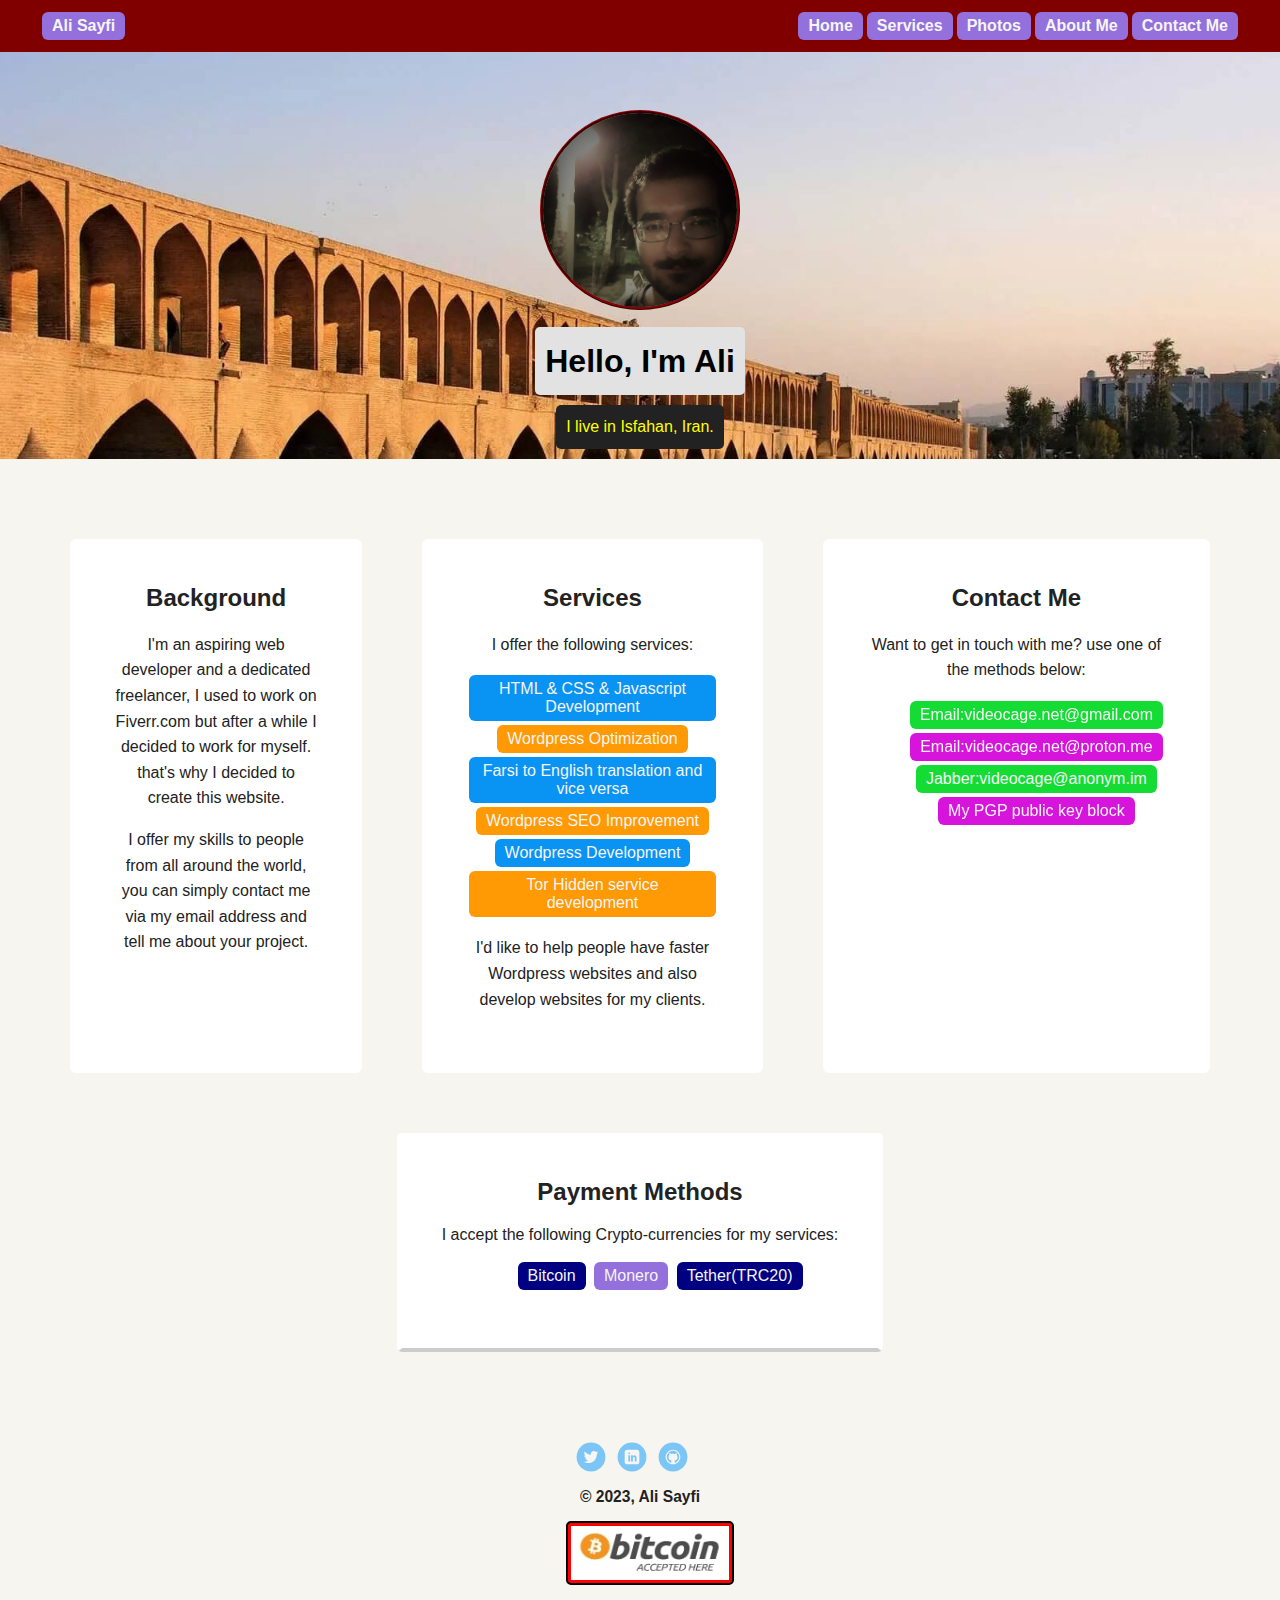
<file: index.html>
<!DOCTYPE html>
<html lang="en">
<head>
	<meta charset="UTF-8">
	<meta name="viewport" content="width=device-width, initial-scale=1.0">
	<meta name="description" content="Videocage, a web development company founded by Ali Sayfi, which offers multiple services and accepts cryptocurrencies like bitcoin, monero and tether.">
	<link rel="stylesheet" type="text/css" href="style/styles.css">
	<title>Videocage: Web Development Company</title>
</head>
<body>
	<div class="main-nav">
		<ul class="nav">
			<li class="name">Ali Sayfi</li>
			<li><a href="index.html">Home</a></li>
			<li><a href="services.html">Services</a></li>
			<li><a href="photos.html">Photos</a></li>
			<li><a href="aboutme.html">About Me</a> </li>
			<li><a href="contactme.html">Contact Me</a></li>
		</ul>
	</div>
	<header>
		<img src="img/me.jpeg" alt="Ali Sayfi's image" class="profile-image">
		<h1 class="tag name">Hello, I'm Ali</h1>
		<p class="tag location">I live in Isfahan, Iran.</p>
	</header>

	<main class="flex">
		<div class="card">
			<h2 class="h2background">Background</h2>
			<p>I'm an aspiring web developer and a dedicated freelancer, I used to work on Fiverr.com but after a while I decided to work for myself. that's why I decided to create this website.</p>
			<p>I offer my skills to people from all around the world, you can simply contact me via my email address and tell me about your project.</p>
		</div>

       <div class="card">
       	<h2>Services</h2>
       	<p>I offer the following services:</p>
       	<ul class="skills">
       		<li>HTML & CSS & Javascript Development</li>
       		<li>Wordpress Optimization</li>
       		<li>Farsi to English translation and vice versa</li>
       		<li>Wordpress SEO Improvement</li>
       		<li>Wordpress Development</li>
       		<li>Tor Hidden service development</li>
       	</ul>
       	<p>I'd like to help people have faster Wordpress websites and also develop websites for my clients.</p>
       </div>


       <div class="card">
       	<h2>Contact Me</h2>
       	<p>Want to get in touch with me? use one of the methods below:</p>
       	<ul class="contactme">
       	<li><a href="mailto:videocage.net@gmail.com">Email:videocage.net@gmail.com</a></li>
       	<li><a href="mailto:videocage.net@proton.me">Email:videocage.net@proton.me</a></li>
       	<li>Jabber:videocage@anonym.im</li>

       	<li><a href="PGP_key.asc" target="_blank">My PGP public key block</a></li>
       	</ul>
       </div>
	</main>
	
	<div class="secondmain">
       	<h2>Payment Methods</h2>
       	<p>I accept the following Crypto-currencies for my services:</p>
       	<ul class="payment">
       	<li><a href="https://bitcoin.org" target="_blank">Bitcoin</a></li>
       	<li><a href="https://getmonero.org" target="_blank">Monero</a></li>
       	<li><a href="https://tether.to" target="_blank">Tether(TRC20)</a></li>
       	</ul>
       </div>

       
  <footer>
	<ul>
		<li><a href="https://twitter.com/videocage" class="social twitter" target="_blank">Twitter</a></li>
		<li><a href="https://linkedin.com/videocage" class="social linkedin" target="_blank">Linkedin</a></li>
		<li><a href="https://github.com/videocage" class="social github" target="_blank">Github</a></li>
		<li><a href="https://instagram.com/videocage" class="social instagram" target="_blank">Instagram</a></li>
	</ul>
	<p class="copyright">&copy; 2023, Ali Sayfi</p>
	<img src="img/bitcoin.jpg" alt="Bitcoin Accepted Here" class="bitcoin-img" width="168" height="64">
</footer>



</body>
</html>
</file>
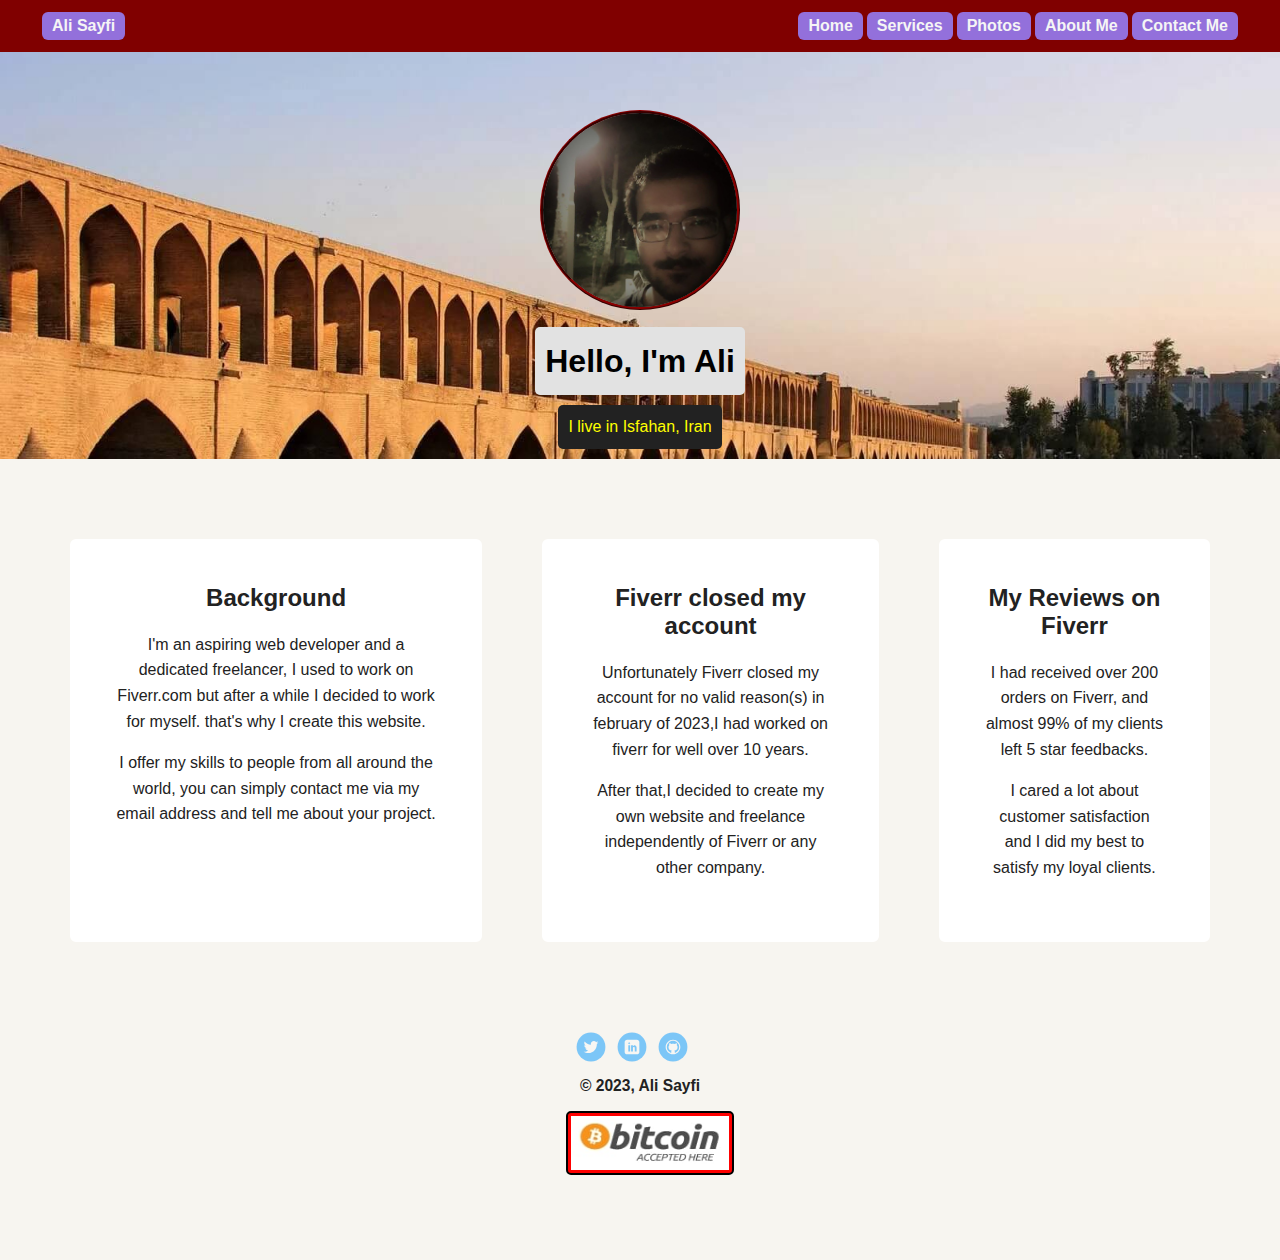
<file: aboutme.html>
<!DOCTYPE html>
<html lang="en">
<head>
	<meta charset="UTF-8">
	<meta name="viewport" content="width=device-width, initial-scale=1.0">
	<meta name="description" content="an introductory page about Ali Sayfi and his web development company called videocage.">
	<title>About Me</title>
	<link rel="stylesheet" type="text/css" href="style/styles.css">
</head>
<body>
	<div class="main-nav">
		<ul class="nav">
			<li class="name">Ali Sayfi</li>
			<li><a href="index.html">Home</a></li>
			<li><a href="services.html">Services</a></li>
			<li><a href="photos.html">Photos</a></li>
			<li><a href="aboutme.html">About Me</a></li>
			<li><a href="contactme.html">Contact Me</a></li>
		</ul>
	</div>

	<header>
		<img src="img/me.jpeg" alt="Ali Sayfi's image" class="profile-image">
		<h1 class="tag name">Hello, I'm Ali</h1>
		<p class="tag location">I live in Isfahan, Iran</p>
	</header>

   
	<main class="flex">
		<div class="card">
			<h2>Background</h2>
			<p>I'm an aspiring web developer and a dedicated freelancer, I used to work on Fiverr.com but after a while I decided to work for myself. that's why I create this website.</p>
			<p>I offer my skills to people from all around the world, you can simply contact me via my email address and tell me about your project.</p>
		</div>

        <div class="card">
        	<h2>Fiverr closed my account</h2>
        	<p>Unfortunately Fiverr closed my account for no valid reason(s) in february of 2023,I had worked on fiverr for well over 10 years.</p>
        	<p>After that,I decided to create my own website and freelance independently of Fiverr or any other company.</p>
        </div>

        <div class="card">
        	<h2>My Reviews on Fiverr</h2>
        	<p>I had received over 200 orders on Fiverr, and almost 99% of my clients left 5 star feedbacks.</p>
        	<p>I cared a lot about customer satisfaction and I did my best to satisfy my loyal clients.</p>
        </div>

</main>

<footer>
		<ul>
			<li><a href="https://twitter.com/videocage" class="social twitter" target="_blank">Twitter</a></li>
			<li><a href="https://linkedin.com/videocage" class="social linkedin" target="_blank">Linkedin</a></li>
			<li><a href="https://github.com/videocage" class="social github" target="_blank">Github</a></li>
			<li><a href="https://instagram.com/videocage" class="social instagram" target="_blank">Instagram</a></li>
		</ul>
		<p class="copyright">&copy; 2023, Ali Sayfi</p>
		<img src="img/bitcoin.jpg" alt="Bitcoin Accepted Here" class="bitcoin-img" width="168px" height="64px">
	</footer>
		
	</body>
	</html>
</file>
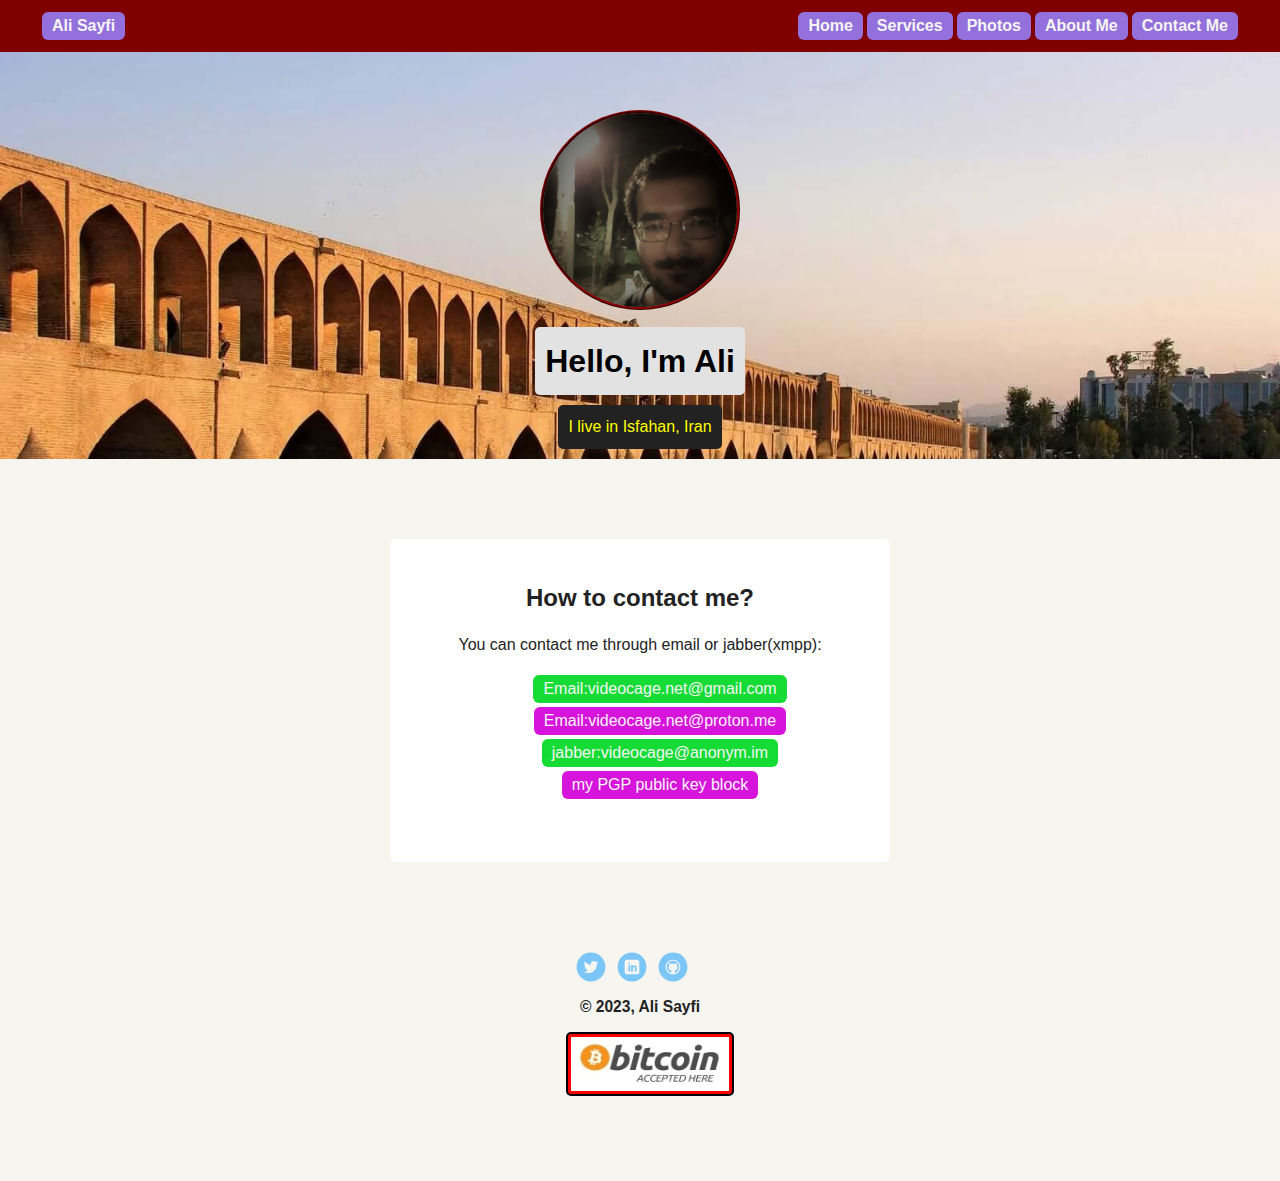
<file: contactme.html>
<!DOCTYPE html>
<html lang="en">
<head>
	<meta charset="UTF-8">
	<meta name="viewport" content="width=device-width, initial-scale=1.0">
	<meta name="description" content="Ali Sayfi's emails and jabber information.">
	<title>Contact Me</title>
	<link rel="stylesheet" type="text/css" href="style/styles.css">
</head>
<body>
	<div class="main-nav">
		<ul class="nav">
			<li class="name">Ali Sayfi</li>
			<li><a href="index.html">Home</a></li>
			<li><a href="services.html">Services</a></li>
			<li><a href="photos.html">Photos</a></li>
			<li><a href="aboutme.html">About Me</a></li>
			<li><a href="contactme.html">Contact Me</a></li>
		</ul>
		
	</div>

	<header>
		<img src="img/me.jpeg" alt="Ali Sayfi's image" class="profile-image">
		<h1 class="tag name">Hello, I'm Ali</h1>
		<p class="tag location">I live in Isfahan, Iran</p>
	</header>

     <main class="flex">	
     <div class="card">
     	<h2>How to contact me?</h2>
     	<p>You can contact me through email or jabber(xmpp):</p>
     	<ul class="contactme">
     		<li><a href="mailto:videocage.net@gmail.com">Email:videocage.net@gmail.com</a></li>
     		<li><a href="mailto:videocage.net@proton.me">Email:videocage.net@proton.me</a></li>
     		<li>jabber:videocage@anonym.im</li>
     		<li><a href="PGP_key.asc" target="_blank">my PGP public key block</a></li>
     	</ul>
     </div>
     </main>





	<footer>
		<ul>
			<li><a href="https://twitter.com/videocage" class="social twitter" target="_blank">Twitter</a></li>
			<li><a href="https://linkedin.com/videocage" class="social linkedin" target="_blank">Linkedin</a></li>
			<li><a href="https://github.com/videocage" class="social github" target="_blank">Github</a></li>
			<li><a href="https://instagram.com/videocage" class="social instagram" target="_blank">Instagram</a></li>
		</ul>
		<p class="copyright">&copy; 2023, Ali Sayfi</p>
		<img src="img/bitcoin.jpg" alt="Bitcoin Accepted Here" class="bitcoin-img" width="168px" height="64px">
	</footer>
	
</body>
</html>
</file>
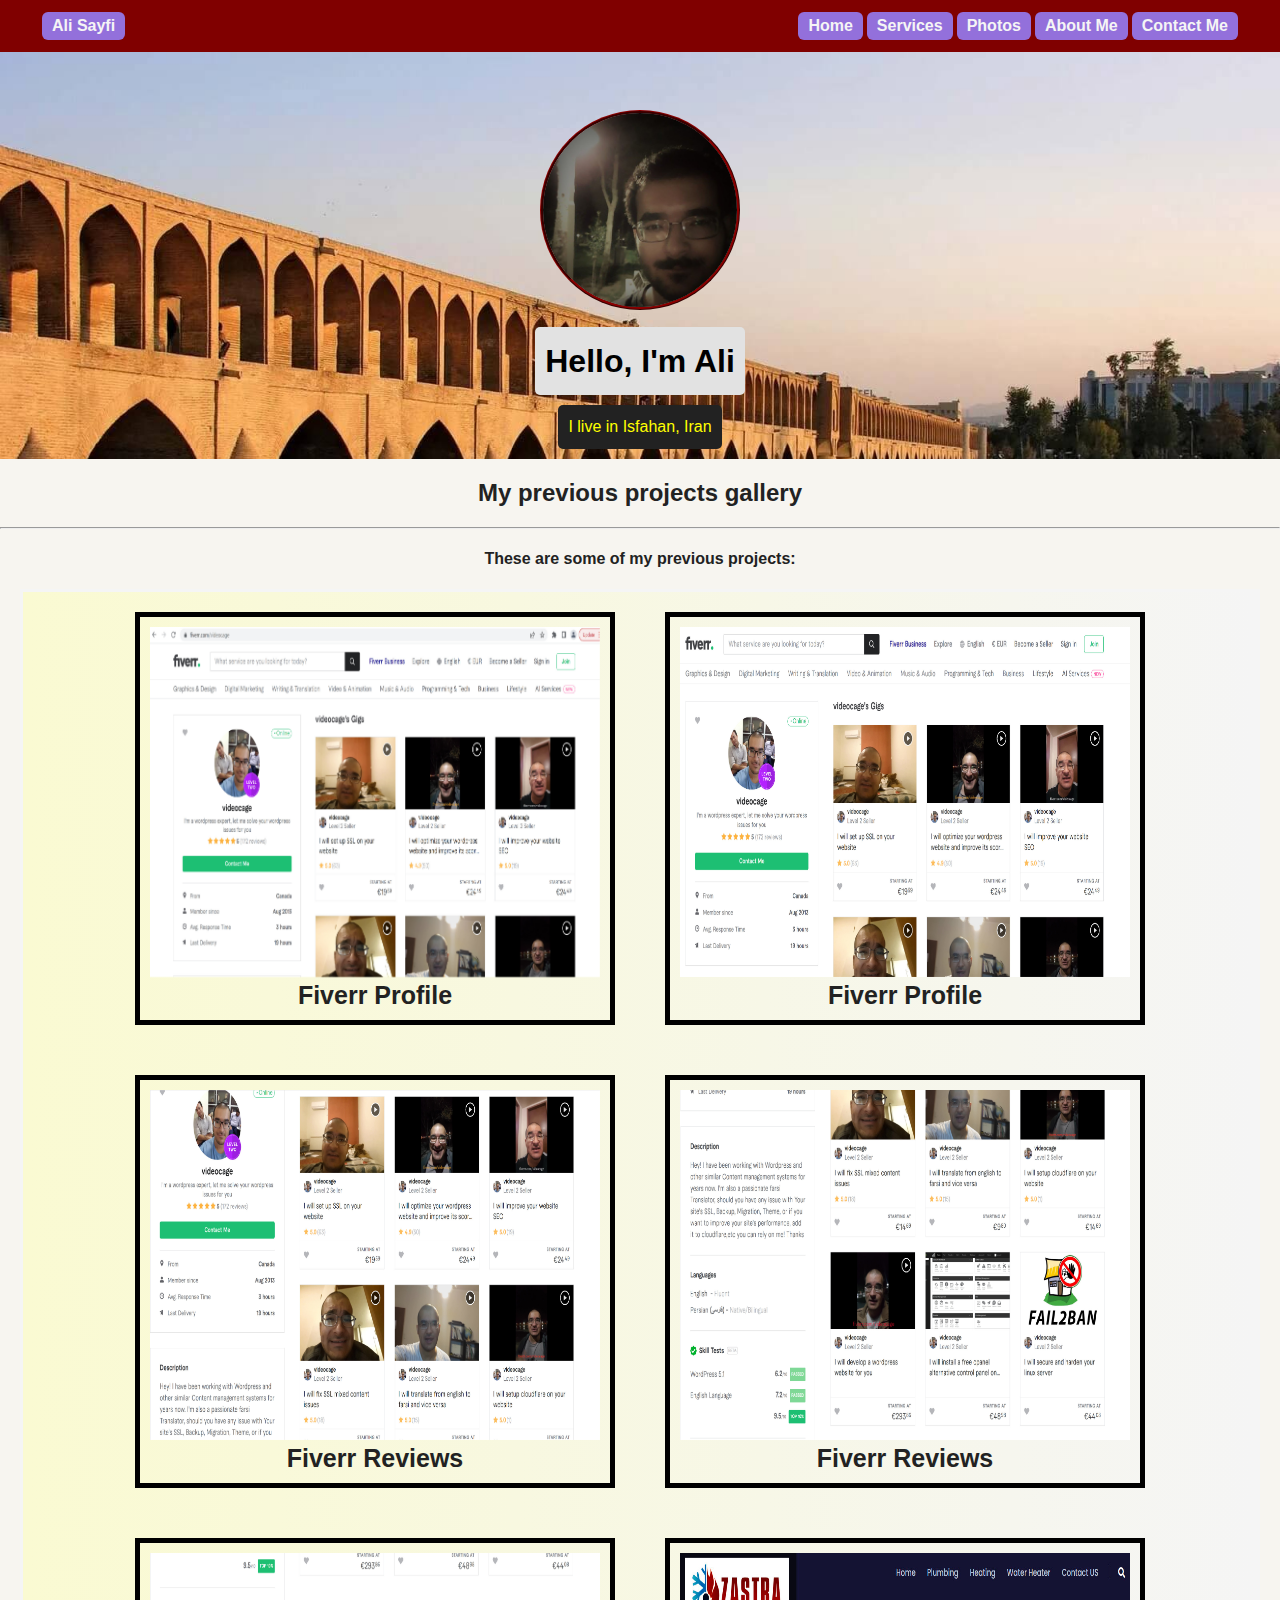
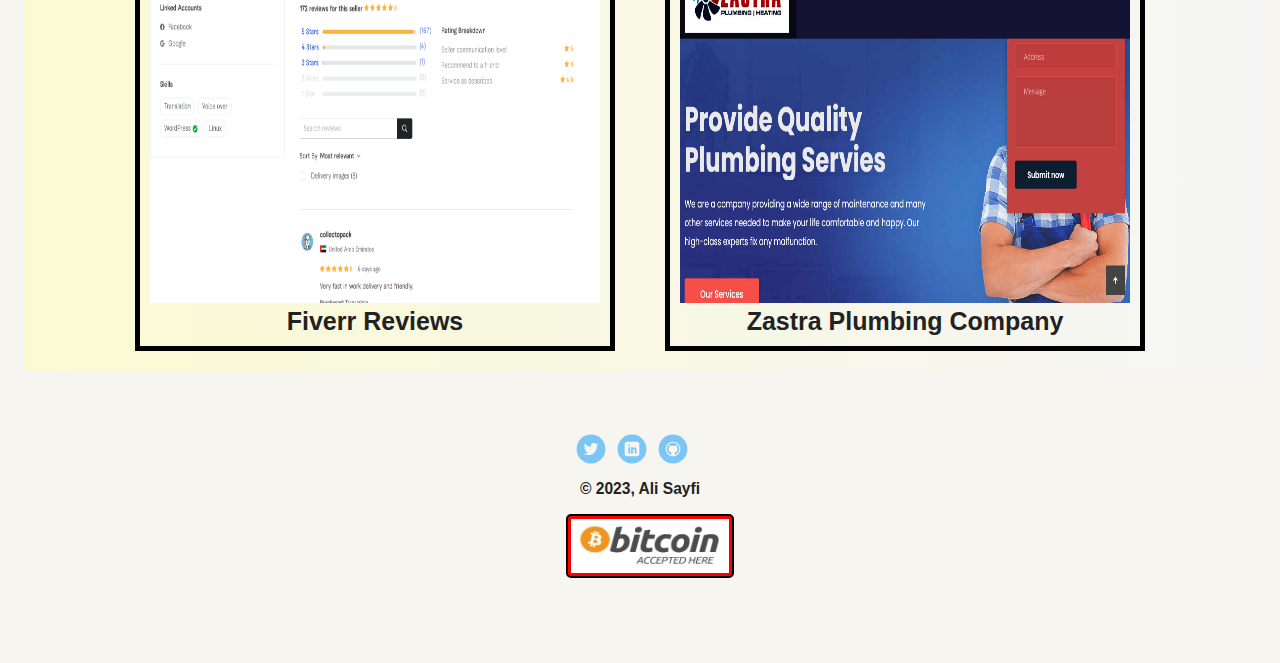
<file: photos.html>
<!DOCTYPE html>
<html lang="en">
<head>
	<meta charset="UTF-8">
	<meta name="viewport" content="width=device-width, initial-scale=1.0">
	<meta name="description"  content="a photo gallery of Ali Sayfi's previous web development projects and his profile on fiverr.com">
	<title>Photos</title>
	<link rel="stylesheet" type="text/css" href="style/styles.css">
</head>
<body>	
	<div class="main-nav">
		<ul class="nav">
			<li class="name">Ali Sayfi</li>
			<li><a href="index.html">Home</a></li>
			<li><a href="services.html">Services</a></li>
			<li><a href="photos.html">Photos</a></li>
			<li><a href="aboutme.html">About Me</a></li>
			<li><a href="contactme.html">Contact Me</a></li>
		</ul>
	</div>

	<header>
		<img src="img/me.jpeg" alt="Ali Sayfi's image" class="profile-image">
		<h1 class="tag name">Hello, I'm Ali</h1>
		<p class="tag location">I live in Isfahan, Iran</p>
	</header>


	<h2>My previous projects gallery</h2>
	<hr>
	<h4>These are some of my previous projects:</h4>
	<div class="mygallery">
		<div class="imagegallery">
			<a href="img/fiverr_last.jpg" target="_blank">
				<img src="img/fiverr_last.jpg" alt="fiver profile" width="450" height="350" >
			</a>
			<div class="imagetitle">Fiverr Profile</div>
		</div>
		
		<div class="imagegallery">
			<a href="img/fiverr_last2.jpg" target="_blank">
				<img src="img/fiverr_last2.jpg" alt="fiver reviews" width="450" height="350">
			</a>
			<div class="imagetitle">Fiverr Profile</div>
		</div>
		<div class="imagegallery">
			<a href="img/fiverr_last3.jpg" target="_blank">
				<img src="img/fiverr_last3.jpg" alt="fiverr reviews" width="450" height="350">
			</a>
			<div class="imagetitle">Fiverr Reviews</div>
		</div>
		<div class="imagegallery">
			<a href="img/fiverr_last4.jpg" target="_blank">
				<img src="img/fiverr_last4.jpg" alt="fiverr reviews" width="450" height="350">
			</a>
			<div class="imagetitle">Fiverr Reviews</div>
		</div>
		<div class="imagegallery">
			<a href="img/fiverr_last5.jpg" target="_blank">
				<img src="img/fiverr_last5.jpg" alt="fiverr reviews" width="450" height="350">
			</a>
			<div class="imagetitle">Fiverr Reviews</div>
		</div>
		<div class="imagegallery">
			<a href="img/zastra_company.jpg" target="_blank">
				<img src="img/zastra_company.jpg" alt="Zastra Plumbing Company" width="450" height="350">
			</a>
			<div class="imagetitle">Zastra Plumbing Company</div>
		</div>

	</div>
	


	<footer>
		<ul>
			<li><a href="https://twitter.com/videocage" class="social twitter" target="_blank">Twitter</a></li>
			<li><a href="https://linkedin.com/videocage" class="social linkedin" target="_blank">Linkedin</a></li>
			<li><a href="https://github.com/videocage" class="social github" target="_blank">Github</a></li>
			<li><a href="https://instagram.com/videocage" class="social instagram" target="_blank">Instagram</a></li>
		</ul>
		<p class="copyright">&copy; 2023, Ali Sayfi</p>
		<img src="img/bitcoin.jpg" alt="Bitcoin Accepted Here" class="bitcoin-img" width="168px" height="64px">
	</footer>
	
</body>
</html>
</file>
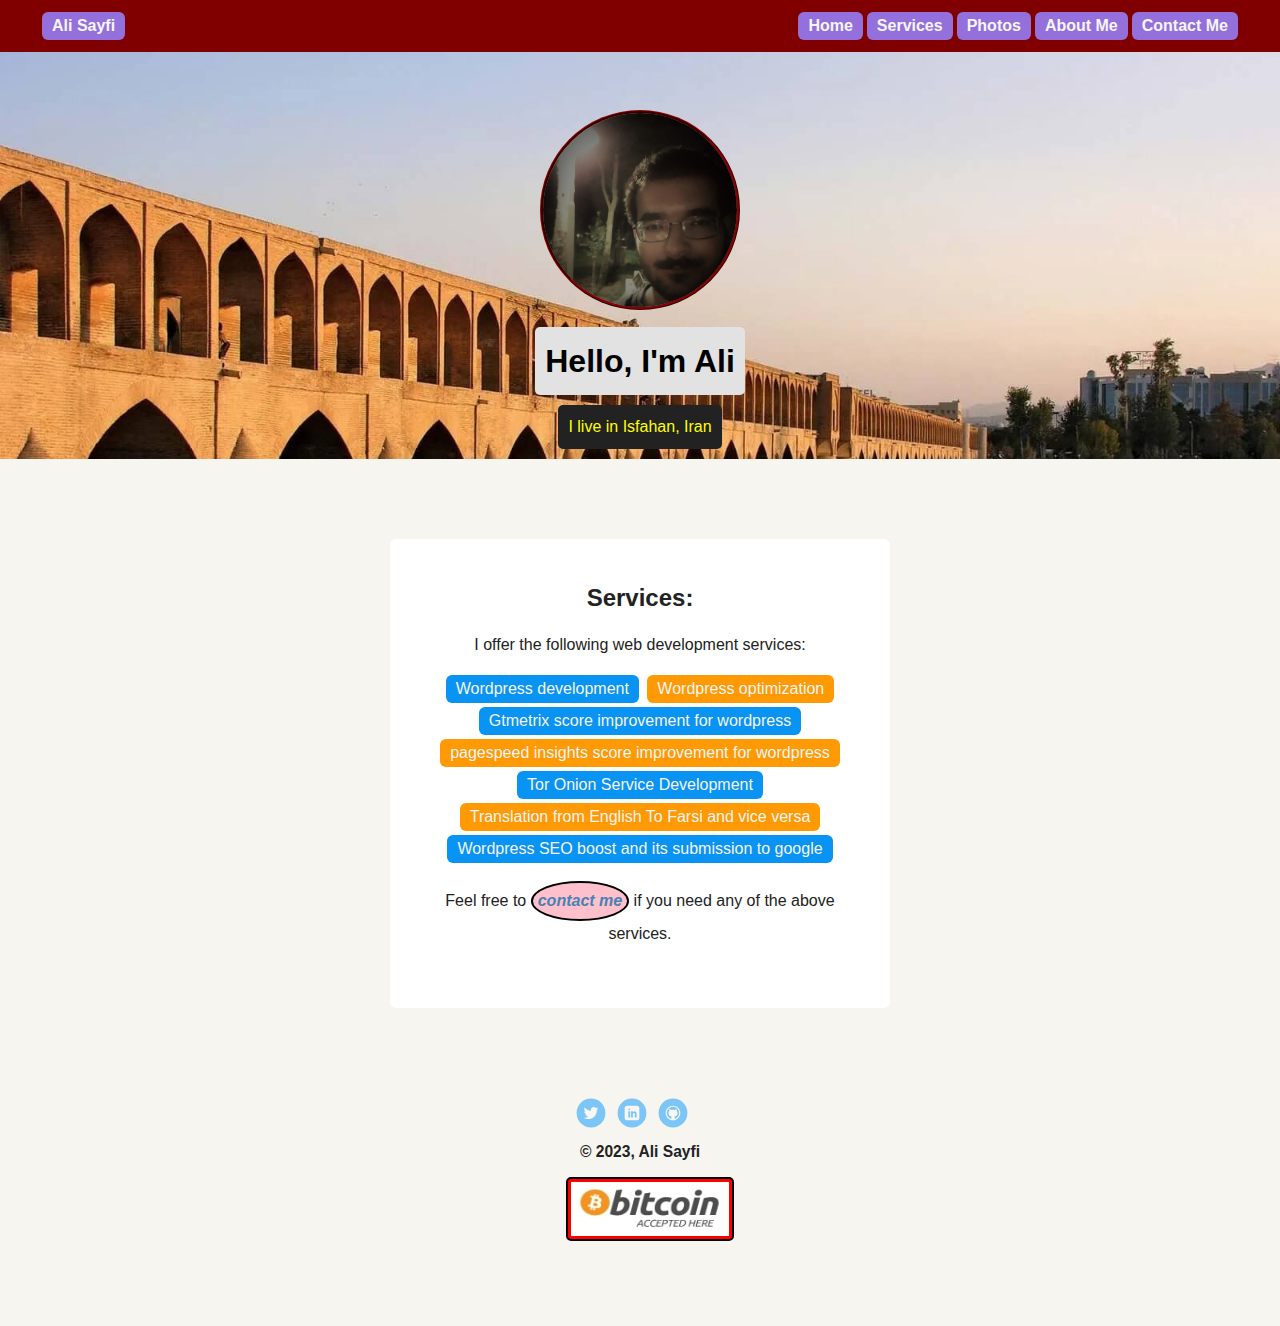
<file: services.html>
<!DOCTYPE html>
<html lang="en">
<head>
	<meta charset="UTF-8">
	<meta name="viewport" content="width=device-width, initial-scale=1.0">
	<meta name="description" content="services offered by videocage, a web development company, which include: wordpress optimization,
	wordpress development, SEO boost, and Farsi to english translation and Tor hidden service development">
	<title>Services</title>
	<link rel="stylesheet" type="text/css" href="style/styles.css">
</head>
<body>
	<div class="main-nav">
		<ul class="nav">
			<li class="name">Ali Sayfi</li>
			<li><a href="index.html">Home</a></li>
			<li><a href="services.html">Services</a></li>
			<li><a href="photos.html">Photos</a></li>
			<li><a href="aboutme.html">About Me</a></li>
			<li><a href="contactme.html">Contact Me</a></li>
		</ul>
	</div>
	<header>
		<img src="img/me.jpeg" alt="Ali Sayfi's image" class="profile-image">
		<h1 class="tag name">Hello, I'm Ali</h1>
		<p class="tag location">I live in Isfahan, Iran</p>
	</header>
	<main class="flex">
		<div class="card">
			<h2>Services:</h2>
			<p>I offer the following web development services:</p>

			<ul class="skills">
				<li>Wordpress development</li>
				<li>Wordpress optimization</li>
				<li>Gtmetrix score improvement for wordpress</li>
				<li>pagespeed insights score improvement for wordpress</li>
				<li>Tor Onion Service Development</li>
				<li>Translation from English To Farsi and vice versa</li>
				<li>Wordpress SEO boost and its submission to google</li>
			</ul>
			<p>Feel free to <a href="contactme.html" target="_blank" class="contactme-anchor">contact me</a> if you need any of the above services.</p>
		</div>


    </main>

	<footer>
		<ul>
			<li><a href="https://twitter.com/videocage" class="social twitter" target="_blank">Twitter</a></li>
			<li><a href="https://linkedin.com/videocage" class="social linkedin" target="_blank">Linkedin</a></li>
			<li><a href="https://github.com/videocage" class="social github" target="_blank">Github</a></li>
			<li><a href="https://instagram.com/videocage" class="social instagram" target="_blank">Instagram</a></li>
		</ul>
		<p class="copyright">&copy; 2023, Ali Sayfi</p>
		<img src="img/bitcoin.jpg" alt="Bitcoin Accepted Here" class="bitcoin-img" width="168px" height="64px">
	</footer>



</body>
</html>
</file>
<file: style/styles.css>
* {
	box-sizing: border-box;
}
body {
	margin: 0;
	padding: 0;
	text-align: center;
	font-family: sans-serif, serif, fantasy;
	color: #222;
	background: #f7f5f0;
}


a {
	text-decoration: none;
	position: relative;
	color: whitesmoke;


}

a:hover {
	color: whitesmoke;
}

.main-nav {
	width: 100%;
	background: maroon;
	min-height: 30px;
	padding: 10px;
	position: fixed;
	text-align: center;
}

.nav {
	display: flex;
	justify-content: space-around;
	font-weight: 700;
	list-style-type: none;
	margin: 0 auto;
	padding: 0;
	
}
.nav .name {
	display: none;
}

.nav li {
	padding: 5px 10px 10px 10px;
	border-radius: 6px;
	display: flex;
	background: mediumpurple;
	color: whitesmoke;
	padding: 5px 10px;
	margin: 2px;
    position: relative;
    float: left;
}

.nav li {
	transition: all .3s;
	
}


.nav li:hover {

	transform: scale(1.2) rotate(7deg);
}

header {

	text-align: center;
	background: url('css-img/river.jpg') no-repeat top center;
	background-size: cover;
	overflow: hidden;
	padding-top: 60px;
}

header {
	line-height: 1.5;
}

header .profile-image {
	margin-top: 50px;
	width: 200px;
	height: 200px;
	border-radius: 50%;
	border: 3px ridge darkred;
	transition: all .5s;
}

header .profile-image:hover {

	transform: scale(1.2) rotate(5deg);

}

.tag {

	background-color: #e2e2e2;
	color: black;
	padding: 10px;
	border-radius: 5px;
	display: table;
	margin: 10px auto;
}
.location {
	background-color: #222;
	color: yellow;
}
.card {
	margin: 30px;
	padding: 20px 40px 40px;
	max-width: 500px;
	text-align: left;
	background: #fff;
	border-bottom: 4px solid #ccc;
	border-radius: 6px;
	text-align: center;
	border: 5px white solid;
	background-origin: border-box;
}
.card:hover{
	border-color: #ff99ff;
}
ul.skills {
	padding: 0;
	text-align: center;	
}

.skills li {

	border-radius: 6px;
	display: inline-block;
	background: #ff9904;
	color: whitesmoke;
	padding: 5px 10px;
	margin: 2px;
}

.skills li:nth-child(odd) {
	background: #0993F3;
}

ul.contactme {

	list-style-type: none;
}

.contactme li {
	border-radius: 6px;
	display: inline-block;
	background: #D614DC;
	color: whitesmoke;
	padding: 5px 10px;
	margin: 2px;
}

.contactme li:nth-child(odd) {
	background: #14DC35;
}



footer {
	width: 100%;
	min-height: 30px;
	padding: 20px 0 40px 20px;	
}

footer .copyright {
	top: -8px;
	margin-right: 20px;
	font-size: .75em;	
	font-weight: bold;
}

footer ul {
	list-style-type: none;
	margin: 0;
	padding: 0;
}


footer ul li {
	display: inline-block;
}

a.social {
	display: inline-block;
	text-indent: -9999px;
	margin-left: 5px;
	width: 30px;
	height: 30px;
	background-size: 30px 30px;
	opacity: .5;
	transition: all .25s;
}

a.twitter {

	background-image: url('css-img/twitter.svg');
}

a.linkedin {

	background-image: url('css-img/linkedin.svg');
}

a.github {

	background-image: url('css-img/github.svg');
}

a.social:hover {

	opacity: 1;
}

.clearfix {
	clear: both;
}

.mygallery {

	border-style: solid;
	border-color: whitesmoke;
	padding: 20px;
	margin: 20px;
	background: linear-gradient(to right, lightgoldenrodyellow, whitesmoke);
	overflow: auto;
	width: auto;
	display: flex;
	grid-template-columns: auto auto;
	grid-gap: 50px;
	justify-items: center;
	align-items: center;
	flex-wrap: wrap;
	justify-content: center;

}

.imagegallery {
	border-style: solid;
	border-width: 5px;
	border-color: black;
	padding: 10px;
}

.imagetitle {
	font-size: 25px;
	font-weight: bold;
	text-align: center;
}

.contactme-anchor {
    color: steelblue;
    font-style: italic;
    font-weight: bold;
    border: solid 2px black;
    border-radius: 50%;
    padding: 5px;
    display: inline-block;
    background-color: pink;
}
.contactme-anchor:hover {
	color: black;
	transform: scale(1.2) rotate(55deg);
}


.bitcoin-img {
    border: 2px black solid;
    border-radius: 5px;
    padding: 3px;
    background-color: red;
}



.secondmain {
	display:inline-block;
	border: 5px white solid;
	border-radius: 5px;
	margin: 30px;
	padding: 20px 40px 40px;
	max-width: 500px;
	background: #fff;
	border-bottom: 4px solid #ccc;
	text-align: center;

}
.payment ul{
	list-style: none;
}

.payment li {
	border-radius: 6px;
	display: inline-block;
	background: mediumpurple;
	color: whitesmoke;
	padding: 5px 10px;
	margin: 2px;
}


.payment li:nth-child(odd) {
	background: navy;
}


.secondmain:hover {

	border-color: #ff99ff;
}



@media screen and (min-width: 720px) {

	.flex {
		display: flex;
		max-width: 1200px;
		justify-content: space-around;
		margin: 0 auto;
	}

header {
	min-height: 450px;
}

.nav {
	max-width: 1200px;
}
.nav .name {
	display: block;
	margin-right: auto;
	color: whitesmoke;
}

main {
	padding-top: 50px;
}
main p {
	line-height: 1.6em;
}

footer {
	font-size: 1.3em;
	max-width: 1200px;
	margin: 40px auto;
}
}
</file>
